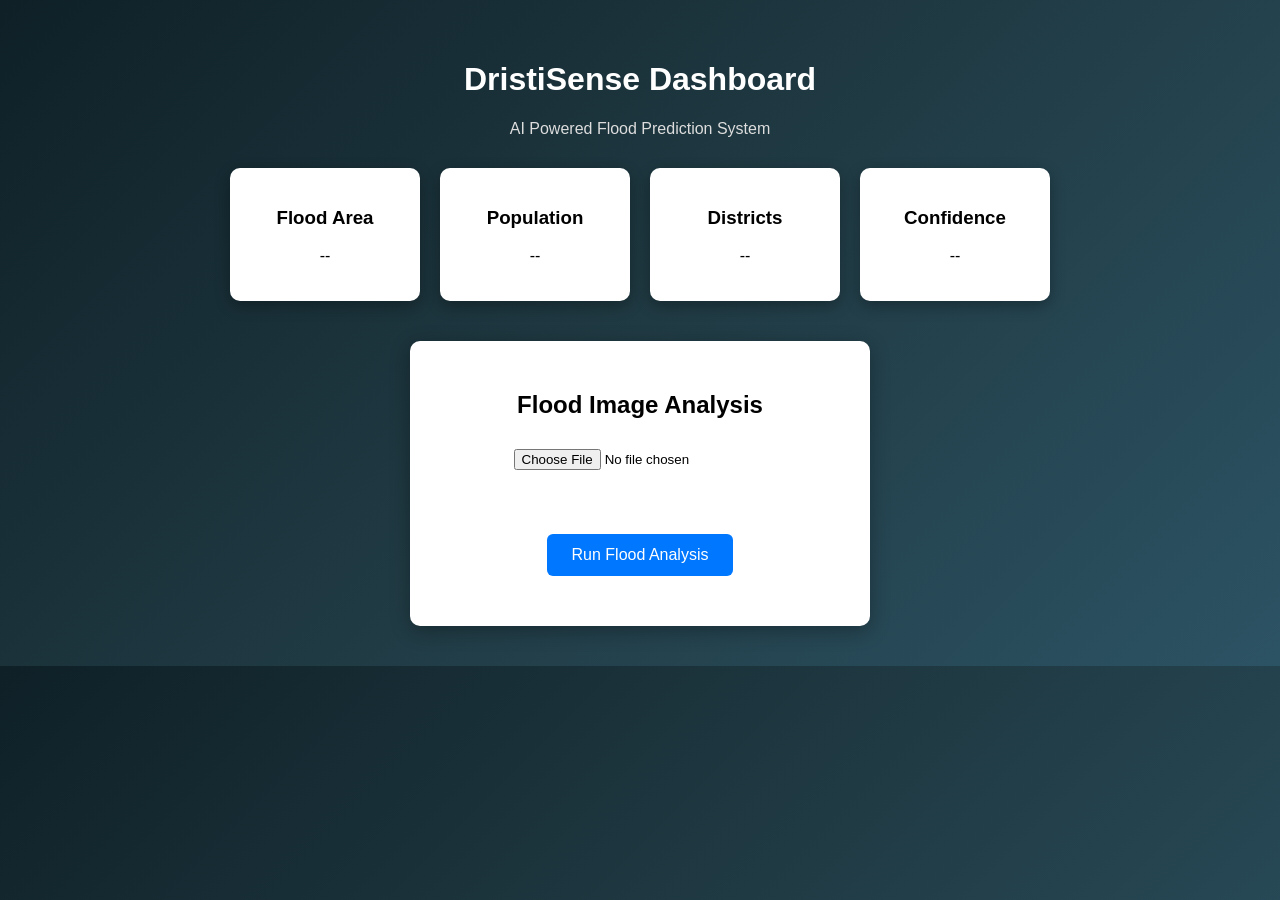
<file: index.html>
<!DOCTYPE html>
<html>
<head>
<title>DristiSense Flood Dashboard</title>
<link rel="stylesheet" href="style.css">
</head>

<body>

<div class="container">

<h1>DristiSense Dashboard</h1>
<p class="subtitle">AI Powered Flood Prediction System</p>
<div class="stats">

<div class="card">
<h3>Flood Area</h3>
<p id="floodArea">--</p>
</div>

<div class="card">
<h3>Population</h3>
<p id="population">--</p>
</div>

<div class="card">
<h3>Districts</h3>
<p id="districts">--</p>
</div>

<div class="card">
<h3>Confidence</h3>
<p id="confidence">--</p>
</div>

</div>
<div class="analysis">

<h2>Flood Image Analysis</h2>

<input type="file" id="imageUpload" accept="image/*">

<br><br>

<img id="preview">

<br><br>

<button onclick="analyzeFlood()">Run Flood Analysis</button>

<h3 id="result"></h3>

</div>

</div>

<script src="script.js"></script>

</body>
</html>
</file>
<file: style.css>
body{
font-family: Arial;
background: linear-gradient(135deg,#0f2027,#203a43,#2c5364);
color:white;
text-align:center;
margin:0;
padding:0;
}

.container{
padding:40px;
}

.subtitle{
color:#ddd;
margin-bottom:30px;
}

.stats{
display:flex;
justify-content:center;
gap:20px;
flex-wrap:wrap;
margin-bottom:40px;
}

.card{
background:white;
color:black;
padding:20px;
border-radius:10px;
width:150px;
box-shadow:0 5px 15px rgba(0,0,0,0.3);
}

.analysis{
background:white;
color:black;
padding:30px;
border-radius:10px;
width:400px;
margin:auto;
box-shadow:0 5px 20px rgba(0,0,0,0.3);
}

input[type=file]{
padding:10px;
border-radius:6px;
}

button{
padding:12px 25px;
background:#0077ff;
color:white;
border:none;
border-radius:6px;
cursor:pointer;
font-size:16px;
}

button:hover{
background:#0056cc;
}

#preview{
width:300px;
display:none;
margin-top:15px;
border-radius:10px;
}

#result{
margin-top:20px;
font-size:18px;
font-weight:bold;
}
</file>
